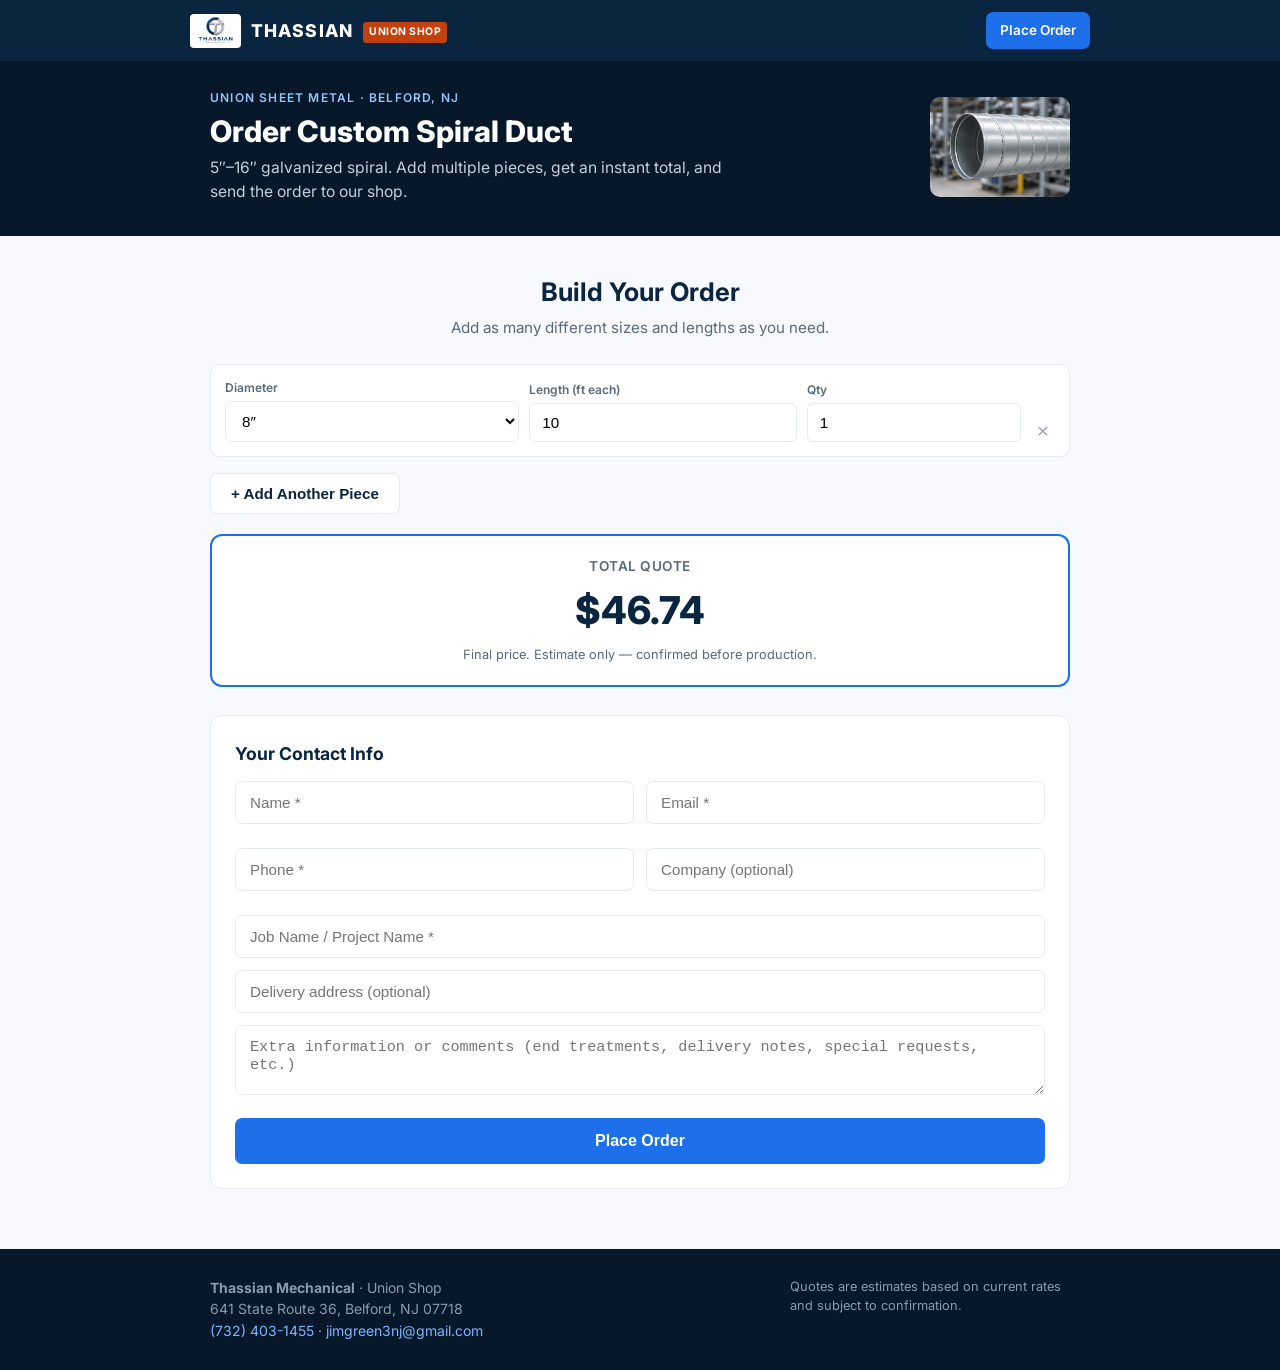
<file: public/index.html>
<!DOCTYPE html>
<html lang="en">
<head>
    <meta charset="UTF-8">
    <meta name="viewport" content="width=device-width, initial-scale=1.0">
    <title>Thassian Mechanical | Custom Spiral Duct</title>
    <meta name="description" content="Union shop. Custom galvanized spiral duct 5–16″. Instant multi-piece quotes. Fast production from Belford, NJ.">
    <link rel="stylesheet" href="styles.css">
    <link href="https://fonts.googleapis.com/css2?family=Inter:wght@400;500;600;700;800&display=swap" rel="stylesheet">
    <link rel="icon" href="logo.jpg">
</head>
<body>
    <header class="header">
        <div class="container nav">
            <div class="brand">
                <img src="logo.jpg" alt="Thassian Mechanical" class="logo-img">
                <div>
                    <span class="brand-text">THASSIAN</span>
                    <span class="union-badge">Union Shop</span>
                </div>
            </div>
            <a href="#order" class="btn btn-sm primary">Place Order</a>
        </div>
    </header>

    <section class="hero-compact">
        <div class="container">
            <div class="hero-compact-inner">
                <div>
                    <p class="eyebrow">Union Sheet Metal · Belford, NJ</p>
                    <h1>Order Custom Spiral Duct</h1>
                    <p class="lead">5″–16″ galvanized spiral. Add multiple pieces, get an instant total, and send the order to our shop.</p>
                </div>
                <img src="spiral-hero.jpg" alt="Spiral duct" class="hero-thumb">
            </div>
        </div>
    </section>

    <section id="order" class="order-section">
        <div class="container">
            <h2>Build Your Order</h2>
            <p class="subtitle">Add as many different sizes and lengths as you need.</p>

            <div id="line-items" class="line-items">
                <!-- Rows injected by JS -->
            </div>

            <button type="button" id="add-line" class="btn secondary">+ Add Another Piece</button>

            <div class="total-box">
                <div class="total-label">Total Quote</div>
                <div id="grand-total" class="grand-total">$0.00</div>
                <p class="total-note">Final price. Estimate only — confirmed before production.</p>
            </div>

            <div class="order-form-wrap">
                <h3>Your Contact Info</h3>
                <form id="order" action="https://formspree.io/f/mzedjlkl" method="POST">
                    <input type="hidden" name="_subject" id="email-subject" value="New Spiral Duct Order">
                    <input type="hidden" name="order_details" id="order-details">
                    <input type="hidden" name="_next" value="https://thassian.onrender.com/success.html">
                    <div class="form-row">
                        <input type="text" id="name" name="name" placeholder="Name *" required>
                        <input type="email" id="email" name="email" placeholder="Email *" required>
                    </div>
                    <div class="form-row">
                        <input type="tel" id="phone" name="phone" placeholder="Phone *" required>
                        <input type="text" id="company" name="company" placeholder="Company (optional)">
                    </div>
                    <input type="text" id="jobname" name="jobname" placeholder="Job Name / Project Name *" required>
                    <input type="text" id="address" name="address" placeholder="Delivery address (optional)">
                    <textarea id="notes" name="notes" placeholder="Extra information or comments (end treatments, delivery notes, special requests, etc.)"></textarea>
                    <button type="submit" class="btn primary full">Place Order</button>
                </form>
                <div id="success" class="success hidden">
                    <h3>Order Received</h3>
                    <p>Thank you. Your order has been sent. We will follow up with a text and an email to confirm the order and provide more details.</p>
                </div>
            </div>
        </div>
    </section>

    <footer>
        <div class="container footer-inner">
            <div>
                <strong>Thassian Mechanical</strong> · Union Shop<br>
                641 State Route 36, Belford, NJ 07718<br>
                <a href="tel:7324031455">(732) 403-1455</a> · <a href="mailto:jimgreen3nj@gmail.com">jimgreen3nj@gmail.com</a>
            </div>
            <p class="footer-note">Quotes are estimates based on current rates and subject to confirmation.</p>
        </div>
    </footer>

    <script src="script.js"></script>
</body>
</html>
</file>
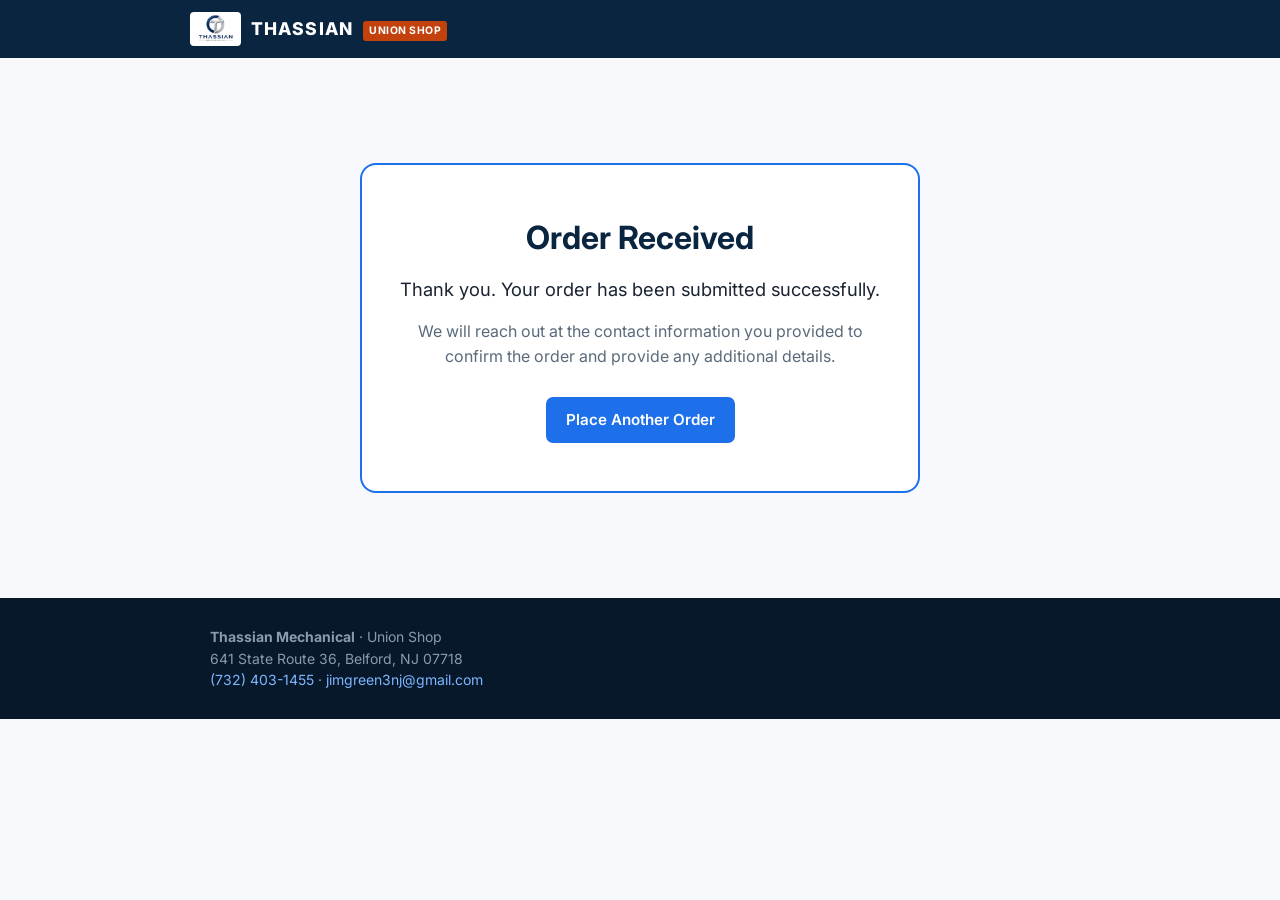
<file: public/success.html>
<!DOCTYPE html>
<html lang="en">
<head>
    <meta charset="UTF-8">
    <meta name="viewport" content="width=device-width, initial-scale=1.0">
    <title>Order Received | Thassian Mechanical</title>
    <link rel="stylesheet" href="styles.css">
    <link href="https://fonts.googleapis.com/css2?family=Inter:wght@400;500;600;700;800&display=swap" rel="stylesheet">
    <link rel="icon" href="logo.jpg">
</head>
<body>
    <header class="header">
        <div class="container nav">
            <div class="brand">
                <img src="logo.jpg" alt="Thassian Mechanical" class="logo-img">
                <div>
                    <span class="brand-text">THASSIAN</span>
                    <span class="union-badge">Union Shop</span>
                </div>
            </div>
        </div>
    </header>

    <section class="success-page">
        <div class="container">
            <div class="success-card">
                <h1>Order Received</h1>
                <p class="lead">Thank you. Your order has been submitted successfully.</p>
                <p>We will reach out at the contact information you provided to confirm the order and provide any additional details.</p>
                <a href="/" class="btn primary">Place Another Order</a>
            </div>
        </div>
    </section>

    <footer>
        <div class="container footer-inner">
            <div>
                <strong>Thassian Mechanical</strong> · Union Shop<br>
                641 State Route 36, Belford, NJ 07718<br>
                <a href="tel:7324031455">(732) 403-1455</a> · <a href="mailto:jimgreen3nj@gmail.com">jimgreen3nj@gmail.com</a>
            </div>
        </div>
    </footer>
</body>
</html>
</file>
<file: public/styles.css>
* {
    margin: 0;
    padding: 0;
    box-sizing: border-box;
}

:root {
    --navy: #0A2540;
    --navy-deep: #061829;
    --accent: #1D6FEA;
    --accent-hover: #1558c7;
    --text: #1A2332;
    --muted: #5A6A7A;
    --bg: #F7F9FC;
    --border: #E4EAF0;
    --success: #065F46;
}

body {
    font-family: 'Inter', system-ui, sans-serif;
    line-height: 1.55;
    color: var(--text);
    background: var(--bg);
}

.container {
    max-width: 900px;
    margin: 0 auto;
    padding: 0 20px;
}

/* Header */
.header {
    background: var(--navy);
    color: white;
    position: sticky;
    top: 0;
    z-index: 100;
}

.nav {
    display: flex;
    align-items: center;
    justify-content: space-between;
    padding: 12px 0;
}

.brand {
    display: flex;
    align-items: center;
    gap: 10px;
}

.logo-img {
    height: 34px;
    border-radius: 4px;
}

.brand-text {
    font-weight: 800;
    letter-spacing: 1.2px;
    font-size: 1.1rem;
}

.union-badge {
    display: inline-block;
    background: #C2410C;
    color: white;
    font-size: 0.65rem;
    font-weight: 700;
    letter-spacing: 0.5px;
    text-transform: uppercase;
    padding: 2px 6px;
    border-radius: 3px;
    margin-left: 6px;
    vertical-align: middle;
}

/* Buttons */
.btn {
    display: inline-block;
    padding: 11px 20px;
    border-radius: 7px;
    text-decoration: none;
    font-weight: 600;
    cursor: pointer;
    border: none;
    font-size: 0.95rem;
    transition: all 0.15s ease;
}

.btn.primary {
    background: var(--accent);
    color: white;
}

.btn.primary:hover {
    background: var(--accent-hover);
}

.btn.secondary {
    background: white;
    color: var(--navy);
    border: 1.5px solid var(--border);
}

.btn.secondary:hover {
    background: #f1f5f9;
}

.btn.full {
    width: 100%;
    margin-top: 8px;
    padding: 14px;
    font-size: 1rem;
}

.btn-sm {
    padding: 8px 14px;
    font-size: 0.85rem;
}

/* Compact hero */
.hero-compact {
    background: var(--navy-deep);
    color: white;
    padding: 28px 0 32px;
}

.hero-compact-inner {
    display: flex;
    align-items: center;
    justify-content: space-between;
    gap: 24px;
}

.eyebrow {
    font-size: 0.75rem;
    font-weight: 600;
    letter-spacing: 1.2px;
    text-transform: uppercase;
    color: #93C5FD;
    margin-bottom: 6px;
}

.hero-compact h1 {
    font-size: 1.85rem;
    font-weight: 800;
    line-height: 1.15;
    margin-bottom: 8px;
}

.lead {
    color: #C5D0DC;
    font-size: 0.98rem;
    max-width: 520px;
}

.hero-thumb {
    width: 140px;
    height: 100px;
    object-fit: cover;
    border-radius: 10px;
    flex-shrink: 0;
}

/* Order section */
.order-section {
    padding: 36px 0 60px;
}

.order-section h2 {
    font-size: 1.6rem;
    text-align: center;
    color: var(--navy);
    margin-bottom: 4px;
}

.subtitle {
    text-align: center;
    color: var(--muted);
    margin-bottom: 24px;
    font-size: 0.95rem;
}

/* Line items */
.line-items {
    display: flex;
    flex-direction: column;
    gap: 12px;
    margin-bottom: 16px;
}

.line-row {
    display: grid;
    grid-template-columns: 1.1fr 1fr 0.8fr auto;
    gap: 10px;
    align-items: end;
    background: white;
    padding: 14px;
    border-radius: 10px;
    border: 1px solid var(--border);
}

.line-row label {
    display: block;
    font-size: 0.75rem;
    font-weight: 600;
    color: var(--muted);
    margin-bottom: 4px;
}

.line-row select,
.line-row input {
    width: 100%;
    padding: 10px 12px;
    border: 1px solid var(--border);
    border-radius: 6px;
    font-size: 0.95rem;
    background: white;
}

.line-row select:focus,
.line-row input:focus {
    outline: none;
    border-color: var(--accent);
}

.remove-btn {
    background: none;
    border: none;
    color: #9CA3AF;
    font-size: 1.3rem;
    cursor: pointer;
    padding: 0 6px;
    line-height: 1;
}

.remove-btn:hover {
    color: #DC2626;
}

#add-line {
    margin-bottom: 20px;
}

/* Total */
.total-box {
    background: white;
    border: 2px solid var(--accent);
    border-radius: 12px;
    padding: 20px;
    text-align: center;
    margin-bottom: 28px;
}

.total-label {
    font-size: 0.85rem;
    font-weight: 600;
    color: var(--muted);
    text-transform: uppercase;
    letter-spacing: 0.5px;
}

.grand-total {
    font-size: 2.4rem;
    font-weight: 800;
    color: var(--navy);
    margin: 4px 0;
}

.total-note {
    font-size: 0.8rem;
    color: var(--muted);
}

/* Form */
.order-form-wrap {
    background: white;
    padding: 24px;
    border-radius: 12px;
    border: 1px solid var(--border);
}

.order-form-wrap h3 {
    margin-bottom: 14px;
    color: var(--navy);
    font-size: 1.1rem;
}

.form-row {
    display: grid;
    grid-template-columns: 1fr 1fr;
    gap: 12px;
    margin-bottom: 12px;
}

.order-form-wrap input,
.order-form-wrap textarea {
    width: 100%;
    padding: 12px 14px;
    border: 1px solid var(--border);
    border-radius: 7px;
    font-size: 0.95rem;
    margin-bottom: 12px;
}

.order-form-wrap textarea {
    min-height: 70px;
    resize: vertical;
    margin-bottom: 8px;
}

.order-form-wrap input:focus,
.order-form-wrap textarea:focus {
    outline: none;
    border-color: var(--accent);
}

.success-page {
    padding: 80px 0;
    min-height: 60vh;
    display: flex;
    align-items: center;
}

.success-card {
    background: white;
    border: 2px solid var(--accent);
    border-radius: 16px;
    padding: 48px 32px;
    text-align: center;
    max-width: 560px;
    margin: 0 auto;
}

.success-card h1 {
    color: var(--navy);
    font-size: 2rem;
    margin-bottom: 12px;
}

.success-card .lead {
    font-size: 1.15rem;
    color: var(--text);
    margin-bottom: 16px;
}

.success-card p {
    color: var(--muted);
    margin-bottom: 28px;
}

.hidden {
    display: none;
}

/* Footer */
footer {
    background: var(--navy-deep);
    color: #8A9BB0;
    padding: 28px 0;
    font-size: 0.875rem;
}

.footer-inner {
    display: flex;
    justify-content: space-between;
    align-items: flex-start;
    gap: 20px;
    flex-wrap: wrap;
}

footer a {
    color: #7EB6FF;
    text-decoration: none;
}

.footer-note {
    max-width: 280px;
    font-size: 0.8rem;
}

/* Responsive */
@media (max-width: 640px) {
    .hero-compact-inner { flex-direction: column; align-items: flex-start; }
    .hero-thumb { width: 100%; height: 120px; }
    .line-row {
        grid-template-columns: 1fr 1fr;
        grid-template-rows: auto auto;
    }
    .line-row .remove-btn { grid-column: 2; justify-self: end; }
    .form-row { grid-template-columns: 1fr; }
    .footer-inner { flex-direction: column; }
}
</file>
